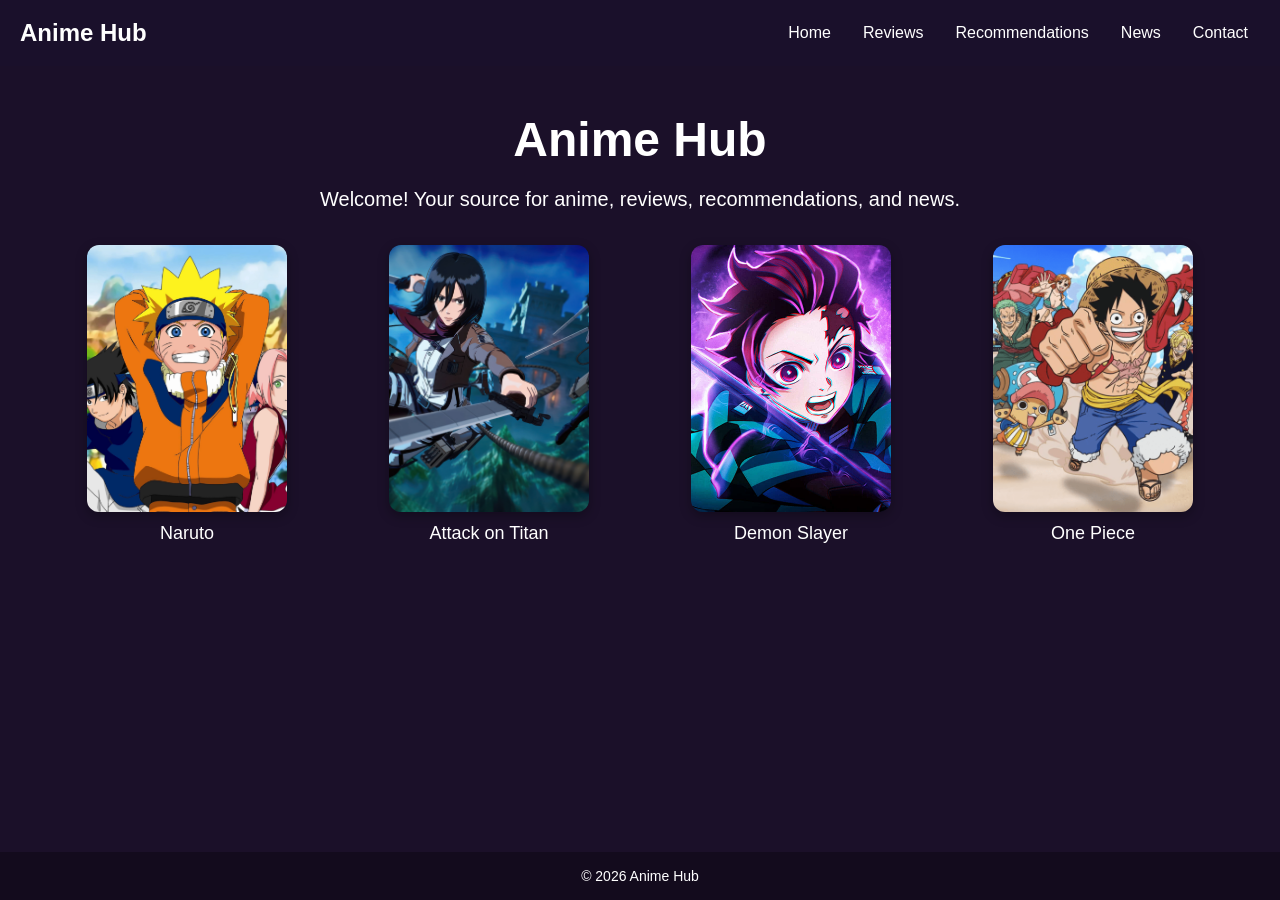
<file: index.html>
<!DOCTYPE html>
<html lang="en">
<head>
  <meta charset="UTF-8">
  <meta name="viewport" content="width=device-width, initial-scale=1.0, viewport-fit=cover">
  <meta name="description" content="Anime Hub - Your source for anime, reviews, recommendations, and news.">
  <title>Anime Hub - Home</title>

  <link rel="stylesheet" href="style.css">
</head>

<body>
  <header>
    <nav class="nav">
      <h2 class="logo">Anime Hub</h2>

      <div class="nav-links">
        <a href="index.html">Home</a>
        <a href="reviews.html">Reviews</a>
        <a href="recommendations.html">Recommendations</a>
        <a href="news.html">News</a>
        <a href="contact.html">Contact</a>
      </div>
    </nav>
  </header>

  <main class="home">
    <h1 class="title">Anime Hub</h1>

    <p class="intro">
      Welcome! Your source for anime, reviews, recommendations, and news.
    </p>

    <section class="anime-grid">
      <div class="anime-card">
        <img src="Naruto.jpg" alt="Naruto">
        <p>Naruto</p>
      </div>

      <div class="anime-card">
        <img src="Attack on Titan.jpg" alt="Attack on Titan">
        <p>Attack on Titan</p>
      </div>

      <div class="anime-card">
        <img src="Demon Slayer Home.jpg" alt="Demon Slayer">
        <p>Demon Slayer</p>
      </div>

      <div class="anime-card">
        <img src="One Piece.png" alt="One Piece">
        <p>One Piece</p>
      </div>
    </section>
  </main>

  <footer>© 2026 Anime Hub</footer>
</body>
</html>
</file>
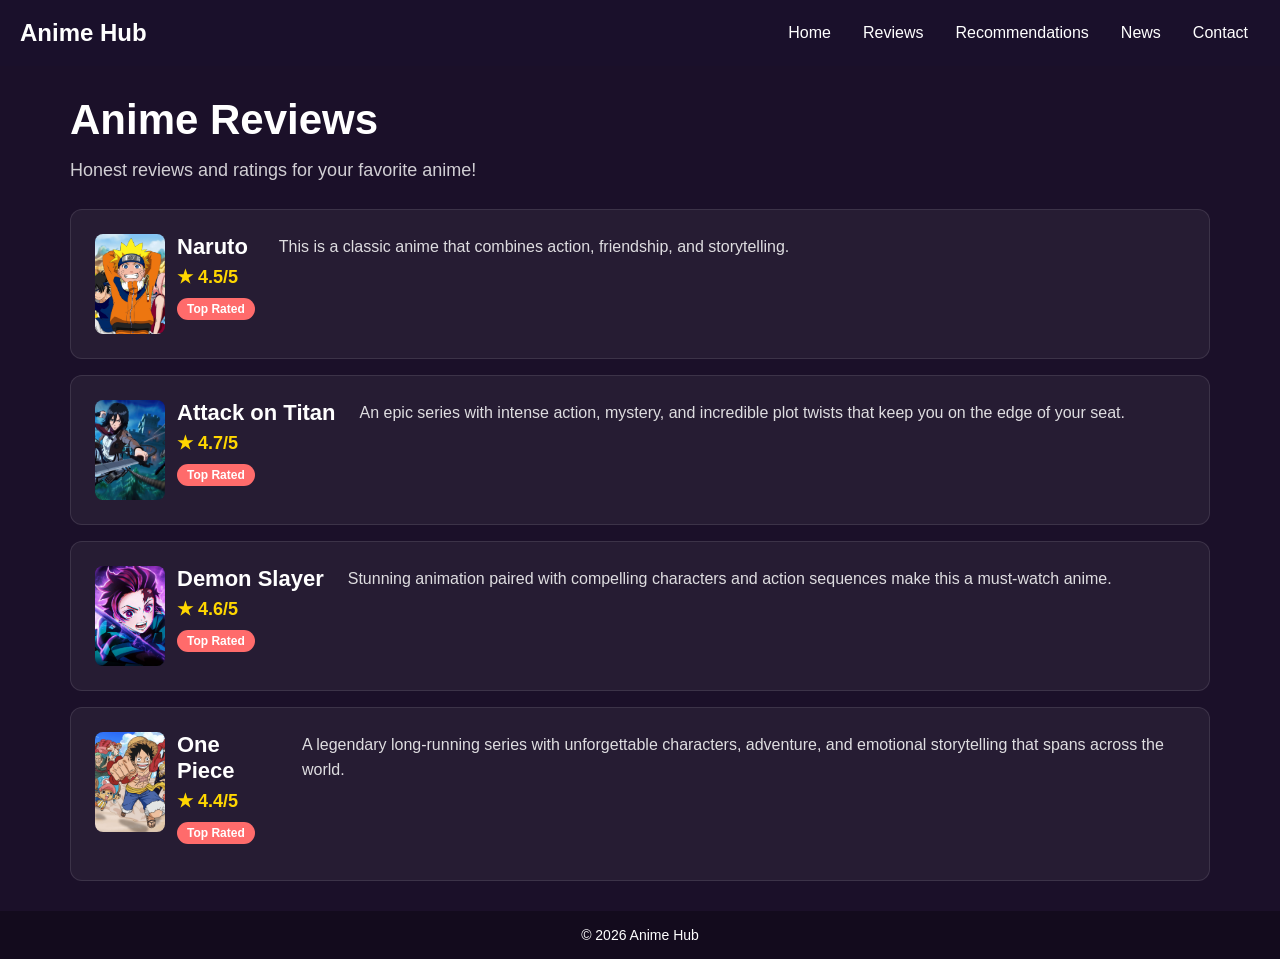
<file: reviews.html>
<!DOCTYPE html>
<html lang="en">
<head>
  <meta charset="UTF-8">
  <meta name="viewport" content="width=device-width, initial-scale=1.0, viewport-fit=cover">
  <meta name="description" content="Anime Hub - Honest reviews and ratings for your favorite anime.">
  <title>Anime Hub - Reviews</title>

  <link rel="stylesheet" href="style.css">
</head>

<body>

  <header>
    <nav class="nav">
      <h2 class="logo">Anime Hub</h2>

      <div class="nav-links">
        <a href="index.html">Home</a>
        <a href="reviews.html">Reviews</a>
        <a href="recommendations.html">Recommendations</a>
        <a href="news.html">News</a>
        <a href="contact.html">Contact</a>
      </div>
    </nav>
  </header>

  <main class="page">
    <h1>Anime Reviews</h1>
    <p class="subtitle">
      Honest reviews and ratings for your favorite anime!
    </p>

    <section class="review-list">

      <!-- Review Card -->
      <article class="review-card">
        <div class="review-card-left">
          <img class="review-image" src="Naruto.jpg" alt="Naruto">
          <div>
            <h2>Naruto</h2>
            <div class="review-score">★ 4.5/5</div>
            <p class="review-badge top-rated">Top Rated</p>
          </div>
        </div>

        <div class="review-details">
          <p class="review-text">
            This is a classic anime that combines action, friendship, and storytelling.
          </p>
        </div>
      </article>

      <!-- Review Card -->
      <article class="review-card">
        <div class="review-card-left">
          <img class="review-image" src="Attack on Titan.jpg" alt="Attack on Titan">
          <div>
            <h2>Attack on Titan</h2>
            <div class="review-score">★ 4.7/5</div>
            <p class="review-badge top-rated">Top Rated</p>
          </div>
        </div>

        <div class="review-details">
          <p class="review-text">
            An epic series with intense action, mystery, and incredible plot twists that keep you on the edge of your seat.
          </p>
        </div>
      </article>

      <!-- Review Card -->
      <article class="review-card">
        <div class="review-card-left">
          <img class="review-image" src="Demon Slayer Home.jpg" alt="Demon Slayer">
          <div>
            <h2>Demon Slayer</h2>
            <div class="review-score">★ 4.6/5</div>
            <p class="review-badge top-rated">Top Rated</p>
          </div>
        </div>

        <div class="review-details">
          <p class="review-text">
            Stunning animation paired with compelling characters and action sequences make this a must-watch anime.
          </p>
        </div>
      </article>

      <!-- Review Card -->
      <article class="review-card">
        <div class="review-card-left">
          <img class="review-image" src="One Piece.png" alt="One Piece">
          <div>
            <h2>One Piece</h2>
            <div class="review-score">★ 4.4/5</div>
            <p class="review-badge top-rated">Top Rated</p>
          </div>
        </div>

        <div class="review-details">
          <p class="review-text">
            A legendary long-running series with unforgettable characters, adventure, and emotional storytelling that spans across the world.
          </p>
        </div>
      </article>

    </section>
  </main>

  <footer>© 2026 Anime Hub</footer>

</body>
</html>
</file>
<file: style.css>
/* RESET */
* {
  box-sizing: border-box;
}

body {
  margin: 0;
  padding: 0;
  font-family: Arial, sans-serif;
  background-color: #1b1029;
  color: white;
  min-height: 100vh;
  display: flex;
  flex-direction: column;
}

/* NAVBAR */
.nav {
  display: flex;
  flex-wrap: wrap;
  justify-content: space-between;
  align-items: center;
  background-color: #1a102b;
  padding: 12px 16px;
  gap: 16px;
}

.logo {
  font-size: clamp(18px, 5vw, 24px);
  margin: 0;
  white-space: nowrap;
}

.nav-links {
  display: flex;
  flex-wrap: wrap;
  gap: 8px;
  justify-content: flex-end;
}

.nav a {
  color: white;
  text-decoration: none;
  padding: 8px 12px;
  font-size: clamp(12px, 2.5vw, 16px);
  border-radius: 8px;
  transition: background-color 0.3s ease;
  white-space: nowrap;
}

.nav a:hover {
  background-color: #b13cff;
}

/* HOME PAGE */
.home {
  padding: 16px;
  text-align: center;
  flex: 1;
}

.title {
  font-size: clamp(24px, 7vw, 48px);
  margin: 16px 0;
}

.intro {
  font-size: clamp(14px, 3vw, 20px);
  max-width: 100%;
  margin: 16px auto 20px;
  padding: 0 12px;
  line-height: 1.6;
}

/* GRID SYSTEM */
.anime-grid {
  display: grid;
  grid-template-columns: repeat(auto-fit, minmax(120px, 1fr));
  gap: 16px;
  margin: 20px 0;
  padding: 0 8px;
}

.anime-card {
  text-align: center;
  cursor: pointer;
  transition: transform 0.3s ease;
}

.anime-card:hover {
  transform: translateY(-8px);
}

.anime-card img {
  width: 100%;
  max-width: 200px;
  aspect-ratio: 3 / 4;
  object-fit: cover;
  border-radius: 12px;
  display: block;
  margin: 0 auto;
  box-shadow: 0 4px 12px rgba(0, 0, 0, 0.3);
}

.anime-card p {
  font-size: clamp(12px, 2.5vw, 18px);
  margin-top: 10px;
  font-weight: 500;
  line-height: 1.3;
}

/* PAGE CONTAINER */
.page {
  width: 100%;
  max-width: 100%;
  margin: 0 auto;
  padding: 16px;
  flex: 1;
}

.page h1 {
  font-size: clamp(24px, 6vw, 42px);
  margin: 0 0 12px 0;
}

.subtitle {
  font-size: clamp(14px, 2.5vw, 18px);
  margin: 0 0 24px 0;
  line-height: 1.6;
  color: rgba(255, 255, 255, 0.8);
}

/* REVIEWS */
.review-list {
  display: flex;
  flex-direction: column;
  gap: 16px;
}

.review-card {
  display: flex;
  flex-direction: column;
  gap: 12px;
  padding: 16px;
  background: rgba(255, 255, 255, 0.05);
  border-radius: 12px;
  border: 1px solid rgba(255, 255, 255, 0.1);
  transition: background 0.3s ease;
}

.review-card:hover {
  background: rgba(255, 255, 255, 0.08);
}

.review-card-left {
  display: flex;
  gap: 12px;
  align-items: flex-start;
}

.review-card-left img {
  width: 70px;
  height: 100px;
  min-width: 70px;
  object-fit: cover;
  border-radius: 8px;
}

.review-card-left > div {
  flex: 1;
  text-align: left;
}

.review-card-left h2 {
  font-size: clamp(16px, 3vw, 22px);
  margin: 0 0 6px 0;
}

.review-score {
  font-size: clamp(14px, 2.5vw, 18px);
  color: #ffd700;
  font-weight: bold;
  margin: 4px 0;
}

.review-badge {
  display: inline-block;
  padding: 4px 10px;
  border-radius: 20px;
  font-size: 12px;
  font-weight: bold;
  margin-top: 6px;
}

.top-rated {
  background-color: #ff6b6b;
  color: white;
}

.review-details {
  text-align: left;
}

.review-text {
  font-size: clamp(13px, 2.2vw, 16px);
  line-height: 1.6;
  margin: 0;
  color: rgba(255, 255, 255, 0.85);
}

/* GLOBAL IMAGE FIX */
img {
  max-width: 100%;
  height: auto;
  display: block;
}

/* FOOTER */
footer {
  text-align: center;
  padding: 16px;
  font-size: clamp(12px, 2vw, 14px);
  background-color: rgba(0, 0, 0, 0.3);
  margin-top: auto;
  width: 100%;
}

/* ✅ SMALL MOBILE (320px - 480px) */
@media (max-width: 480px) {
  .nav {
    flex-direction: column;
    align-items: stretch;
    padding: 10px;
  }

  .logo {
    text-align: center;
    width: 100%;
  }

  .nav-links {
    flex-direction: column;
    width: 100%;
    gap: 6px;
  }

  .nav a {
    width: 100%;
    text-align: center;
    padding: 10px 8px;
  }

  .home {
    padding: 12px;
  }

  .anime-grid {
    grid-template-columns: repeat(auto-fit, minmax(100px, 1fr));
    gap: 12px;
    padding: 0;
  }

  .review-card-left {
    flex-direction: column;
    align-items: center;
    text-align: center;
  }

  .review-card-left img {
    width: 80px;
    height: 120px;
  }

  .review-card-left h2,
  .review-details {
    text-align: center;
  }

  .review-text {
    text-align: center;
  }

  .page {
    padding: 12px;
  }
}

/* ✅ MEDIUM MOBILE (481px - 768px) */
@media (min-width: 481px) and (max-width: 768px) {
  .nav {
    padding: 12px;
  }

  .nav-links {
    gap: 10px;
  }

  .anime-grid {
    grid-template-columns: repeat(auto-fit, minmax(130px, 1fr));
    gap: 16px;
  }

  .review-card {
    flex-direction: row;
  }

  .review-card-left {
    flex-direction: column;
    align-items: center;
    text-align: center;
    min-width: 150px;
  }
}

/* ✅ TABLET (769px - 1024px) */
@media (min-width: 769px) and (max-width: 1024px) {
  .anime-grid {
    grid-template-columns: repeat(auto-fit, minmax(140px, 1fr));
    gap: 20px;
  }

  .review-card {
    flex-direction: row;
    gap: 20px;
  }
}

/* ✅ DESKTOP (1025px+) */
@media (min-width: 1025px) {
  .nav {
    padding: 16px 20px;
  }

  .home {
    padding: 30px;
  }

  .anime-grid {
    grid-template-columns: repeat(auto-fit, minmax(160px, 1fr));
    gap: 24px;
    max-width: 1200px;
    margin: 30px auto;
  }

  .page {
    max-width: 1200px;
    margin: 0 auto;
    padding: 30px;
  }

  .review-card {
    flex-direction: row;
    gap: 24px;
    padding: 24px;
  }
}
</file>
